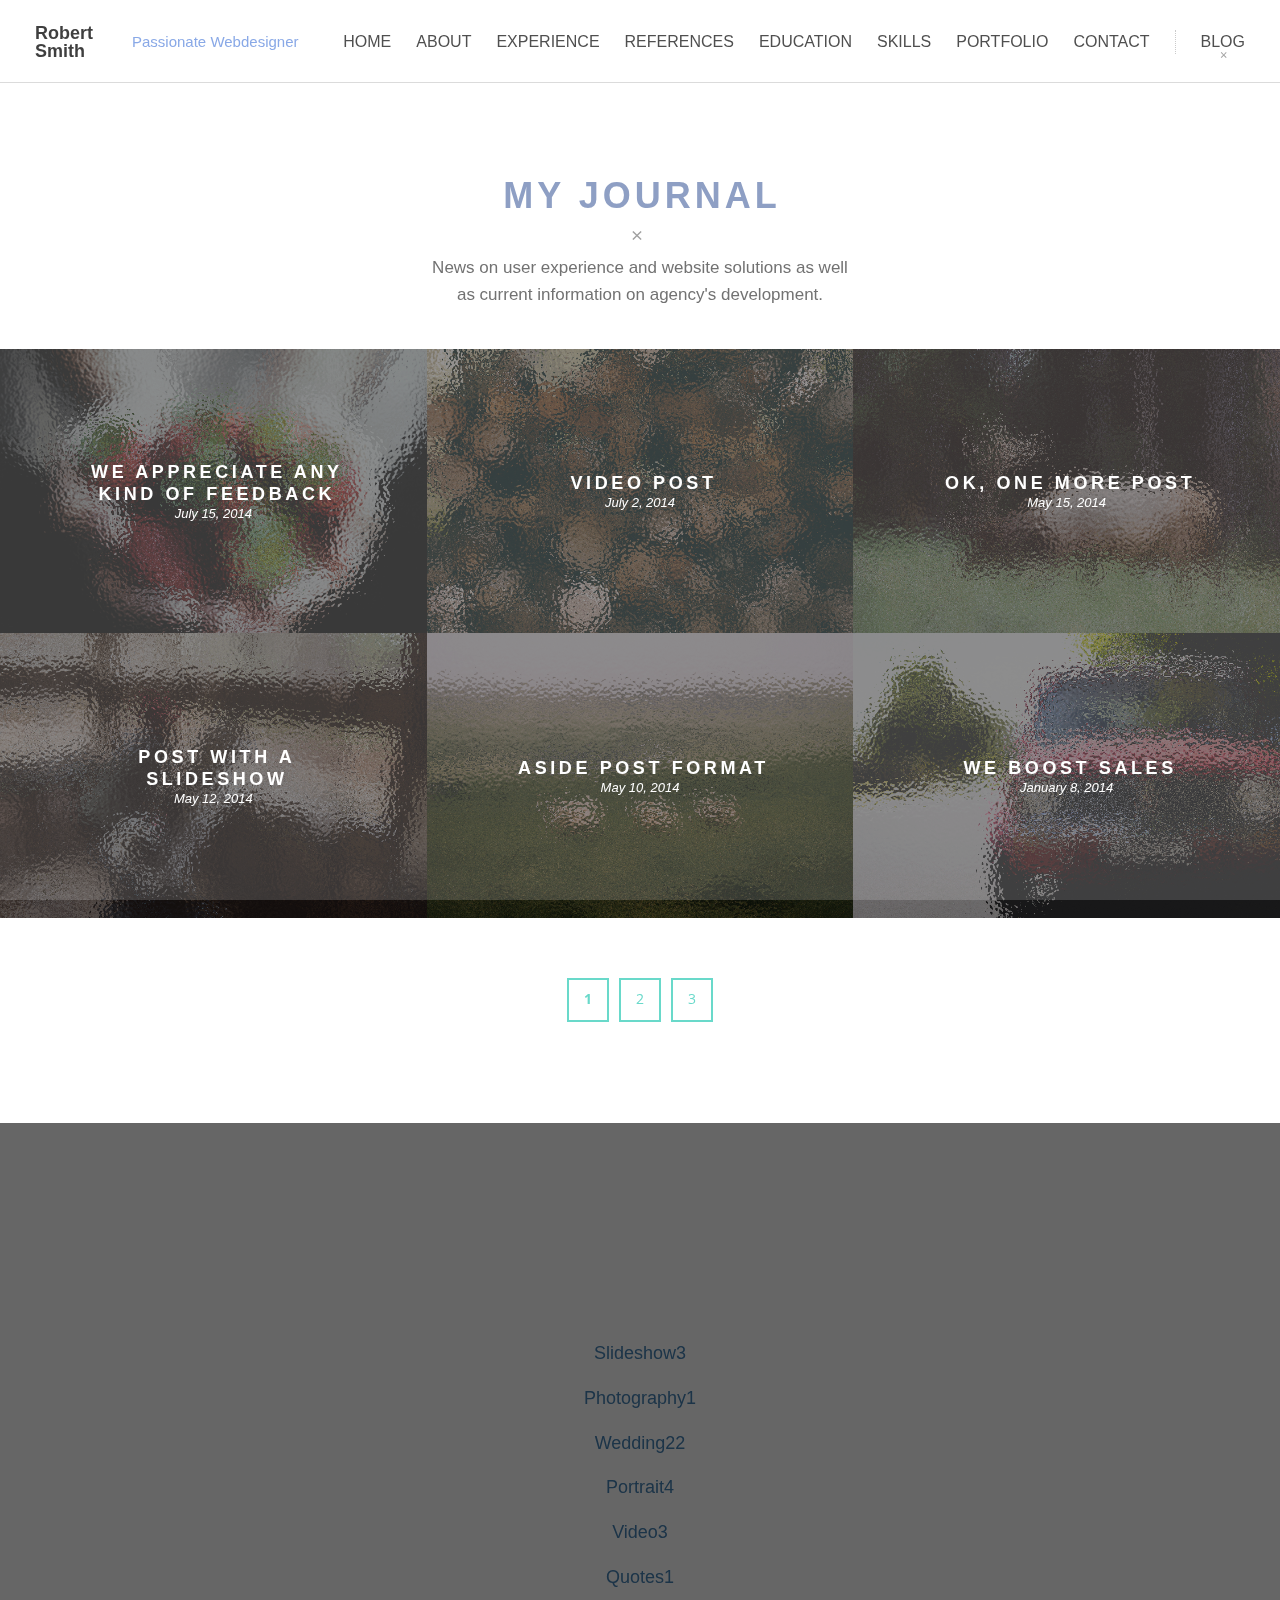
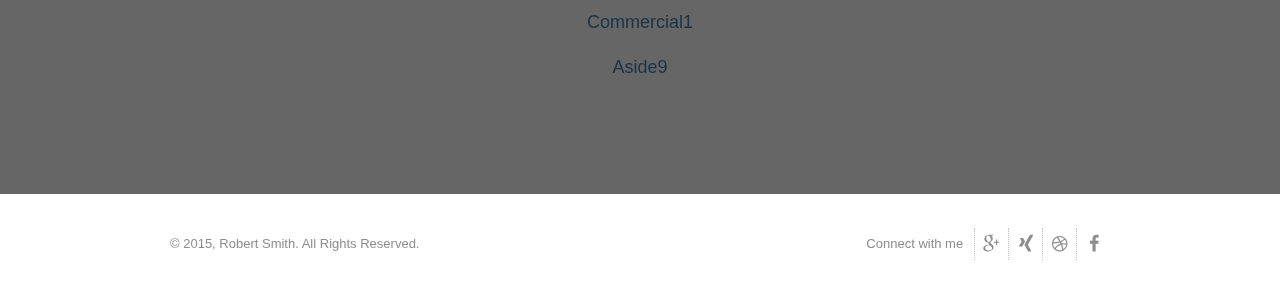
<file: template/www/blog.html>
<!DOCTYPE html>
<html class="no-js" lang="en">
<head>
<meta charset="utf-8">
<title>Robert Smith - My Resume - Responsive Retina Parallax HTML5 CV</title>
<meta name="viewport" content="width=device-width, initial-scale=1, maximum-scale=1">
<meta name="author" content="ppandp">
<meta name="Description" content="My Resume - Responsive Retina Parallax HTML5 CV" />
<link href="css/reset.css" rel="stylesheet" type="text/css" media="screen" />
<link href="css/contact.css" rel="stylesheet" type="text/css" media="screen" />
<link href="css/progress.css" rel="stylesheet" type="text/css" media="screen">
<link href="css/styles.css" rel="stylesheet" type="text/css" media="screen" />
<link href="css/print.css" rel="stylesheet" type="text/css" media="print" />
<link href="css/flexslider.css" rel="stylesheet" type="text/css" media="screen">
<link href="css/animate.css" rel="stylesheet" type="text/css" media="screen">
<!--[if gt IE 8]><!--><link href="css/retina-responsive.css" rel="stylesheet" type="text/css" media="screen" /><!--<![endif]-->
<!--[if !IE]> <link href="css/retina-responsive.css" rel="stylesheet" type="text/css" media="screen" /> <![endif]-->
<link href="http://fonts.googleapis.com/css?family=Open+Sans:400,300,400italic,700,600" rel="stylesheet" type="text/css" />
<link href="http://fonts.googleapis.com/css?family=Dosis:300,400,500,600,700,800" rel="stylesheet" type="text/css" />
<link href="http://fonts.googleapis.com/css?family=Lora:400,400italic" rel="stylesheet" type="text/css" />
<script src="js/modernizr.custom.js" type="text/javascript"></script>
</head>
<body class="blog">
<!-- Preloader -->
<div id="preloader">
  <div id="status">
    <div class="parent">
      <div class="child">
        <p class="small">loading</p>
      </div>
    </div>
  </div>
</div>
<!-- end preloader -->
<!-- start header -->
<header class="clearfix">
  <h1 id="logo"> <a href="index.html">Robert<br />
    Smith</a> </h1>
  <div class="tagline"><span>Passionate Webdesigner</span></div>
  <div id="nav-button"> <span class="nav-bar"></span> <span class="nav-bar"></span> <span class="nav-bar"></span> </div>
  <nav>
    <ul id="nav">
      <li><a href="index.html">Home</a>
        <div class="menu-line">&times;</div>
      </li>
      <li><a href="index.html#ancor2">About</a>
        <div class="menu-line">&times;</div>
      </li>
      <li><a href="index.html#ancor3">Experience</a>
        <div class="menu-line">&times;</div>
      </li>
      <li><a href="index.html#ancor4">References</a>
        <div class="menu-line">&times;</div>
      </li>
      <li><a href="index.html#ancor5">Education</a>
        <div class="menu-line">&times;</div>
      </li>
      <li><a href="index.html#ancor6">Skills</a>
        <div class="menu-line">&times;</div>
      </li>
      <li><a href="index.html#ancor7">Portfolio</a>
        <div class="menu-line">&times;</div>
      </li>
      <li><a href="index.html#ancor8">Contact</a>
        <div class="menu-line">&times;</div>
      </li>
      <li class="active external"><a href="blog.html">Blog</a>
        <div class="menu-line">&times;</div>
      </li>
    </ul>
  </nav>
</header>
<!-- end header -->
<section class="section no-border" id="section2">
  <div class="container clearfix">
    <div class="col1-1 centered">
      <h3>My Journal</h3>
      <div class="divider">&times;</div>
    </div>
    <div class="col1-1">
      <p class="sub-heading">News on user experience and website solutions as well as current information on agency's development.</p>
    </div>
  </div>
  <div class="full_width_gallery desktop_items_3 tablet_items_2 mobile_items_1 clearfix">
    <figure class="gallery_item"><a href="post.html" title="" class="whole-tile"></a> <img alt="" src="images/blog/image40.jpg" />
      <figcaption class="gallery_item_text show no-hover">
        <div class="v_centralizer"> <strong>We Appreciate Any Kind of Feedback</strong> <i>July 15, 2014</i> </span> </div>
        <div class="read-more"><span>Read Article</span></div>
      </figcaption>
    </figure>
    <figure class="gallery_item"><a href="post.html" title="" class="whole-tile"></a> <img alt="" src="images/blog/image03.jpg" />
      <figcaption class="gallery_item_text show no-hover">
        <div class="v_centralizer"> <strong>Video Post</strong> <i>July 2, 2014</i> </span> </div>
        <div class="read-more"><span>Read Article</span></div>
      </figcaption>
    </figure>
    <figure class="gallery_item"><a href="post.html" title="" class="whole-tile"></a> <img alt="" src="images/blog/image35.jpg" />
      <figcaption class="gallery_item_text show no-hover">
        <div class="v_centralizer"> <strong>ok, one more post</strong> <i>May 15, 2014</i> </span> </div>
        <div class="read-more"><span>Read Article</span></div>
      </figcaption>
    </figure>
    <figure class="gallery_item"><a href="post.html" title="" class="whole-tile"></a> <img alt="" src="images/blog/image41.jpg" />
      <figcaption class="gallery_item_text show no-hover">
        <div class="v_centralizer"> <strong>Post with a Slideshow</strong> <i>May 12, 2014</i> </span> </div>
        <div class="read-more"><span>Read Article</span></div>
      </figcaption>
    </figure>
    <figure class="gallery_item"><a href="post.html" title="" class="whole-tile"></a> <img alt="" src="images/blog/image42.jpg" />
      <figcaption class="gallery_item_text show no-hover">
        <div class="v_centralizer"> <strong>Aside Post Format</strong> <i>May 10, 2014</i> </span> </div>
        <div class="read-more"><span>Read Article</span></div>
      </figcaption>
    </figure>
    <figure class="gallery_item"><a href="post.html" title="" class="whole-tile"></a> <img alt="" src="images/blog/image44.jpg" />
      <figcaption class="gallery_item_text show no-hover">
        <div class="v_centralizer"> <strong>We Boost Sales</strong> <i>January 8, 2014</i> </span> </div>
        <div class="read-more"><span>Read Article</span></div>
      </figcaption>
    </figure>
  </div>
  <div class="container clearfix">
    <div class="centralizer"> <a href="#" class="button active">1</a> <a href="#" class="button">2</a> <a href="#" class="button">3</a> </div>
  </div>
</section>
<section class="section no-border" id="section3">
  <div class="container clearfix z-index">
    <div class="col1-1 centered">
      <div class="icons tags"></div>
      <h4 class="white">All Tags</h4>
    </div>
    <div class="col1-1 centered white-space">
      <div class="tiny-break"></div>
      <a href="#">
      <p class="tag">Slideshow<span>3</span></p>
      </a> <a href="#">
      <p class="tag">Photography<span>1</span></p>
      </a> <a href="#">
      <p class="tag">Wedding<span>22</span></p>
      </a> <a href="#">
      <p class="tag">Portrait<span>4</span></p>
      </a> <a href="#">
      <p class="tag">Video<span>3</span></p>
      </a> <a href="#">
      <p class="tag">Quotes<span>1</span></p>
      </a> <a href="#">
      <p class="tag">Commercial<span>1</span></p>
      </a> <a href="#">
      <p class="tag">Aside<span>9</span></p>
      </a>
      <div class="break"></div>
    </div>
  </div>
  <div class="overlay2"></div>
</section>
<footer>
  <div class="container clearfix">
    <p><span class="alignleft small">© 2015, Robert Smith. All Rights Reserved.</span> <span class="alignright small">Connect with me&nbsp;&nbsp;&nbsp; <a href="#" target="_blank" class="social_icon facebook"></a> <a href="#" target="_blank" class="social_icon dribbble"></a> <a href="#" target="_blank" class="social_icon xing"></a> <a href="#" target="_blank" class="social_icon googleplus"></a> </span> </p>
  </div>
</footer>
<script src="js/jquery-1.11.2.min.js" type="text/javascript"></script>
<script src="js/jquery-easing-1.3.js" type="text/javascript"></script>
<script src="js/retina.min.js" type="text/javascript"></script>
<script src="js/jquery.touchSwipe.min.js" type="text/javascript"></script>
<!--<script src="js/jquery.nav.js" type="text/javascript"></script>-->
<script src="js/input.fields.js" type="text/javascript"></script>
<script src="js/jquery.form.js" type="text/javascript"></script>
<script src="js/preloader.js" type="text/javascript"></script>
<script src="js/responsive-nav.js" type="text/javascript"></script>
<script src="js/SmoothScroll.js" type="text/javascript"></script>
<script src="js/jquery.flexslider-min.js" type="text/javascript"></script>
<script src="js/jquery.sticky.js" type="text/javascript"></script>
<script src="js/jquery-asPieProgress.min.js" type="text/javascript"></script>
<script src="js/jquery.lettering.js" type="text/javascript"></script>
<script src="js/jquery.textillate.js" type="text/javascript"></script>
<script src="js/general-lettering.js" type="text/javascript"></script>
<script src="js/jquery.sliphover.min.js"></script>
<script src="js/custom.js"></script>
<!--[if lt IE 9]><script src="http://html5shim.googlecode.com/svn/trunk/html5.js"></script><![endif]-->
</body>
</html>
</file>
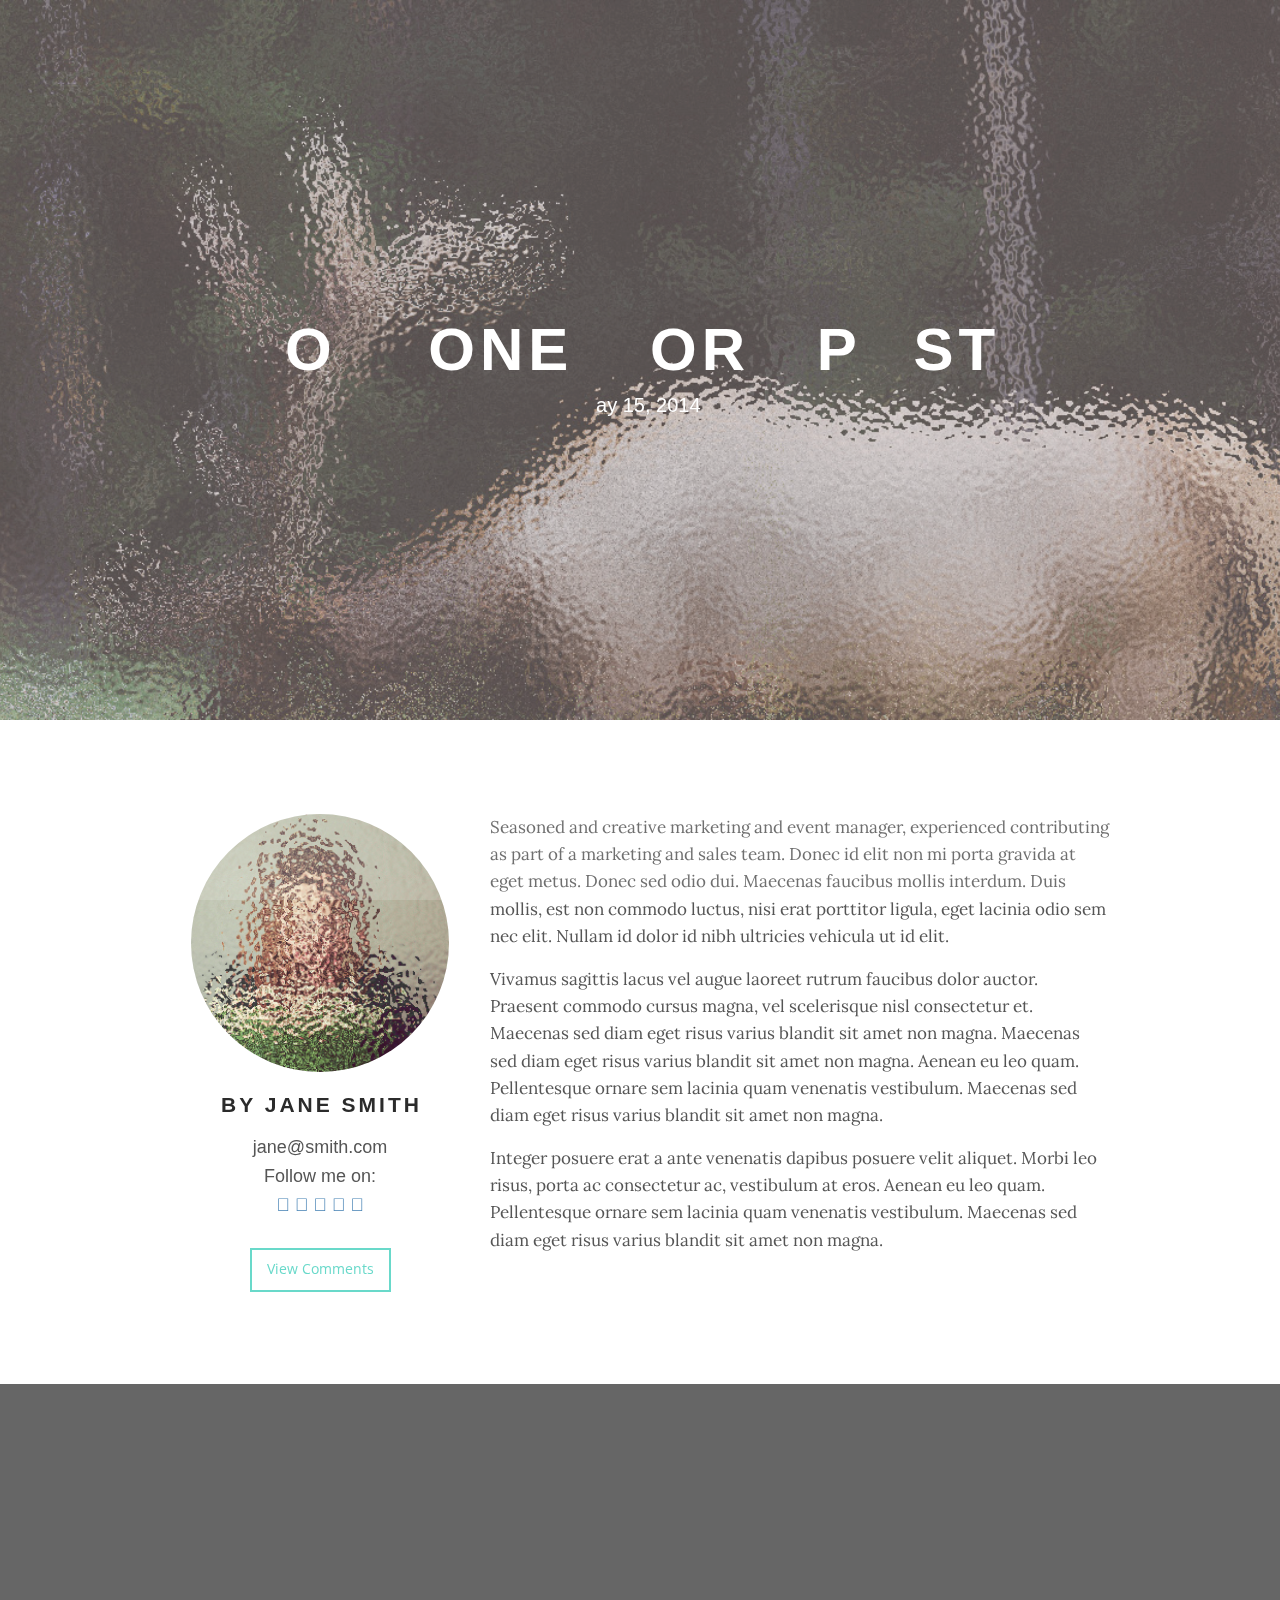
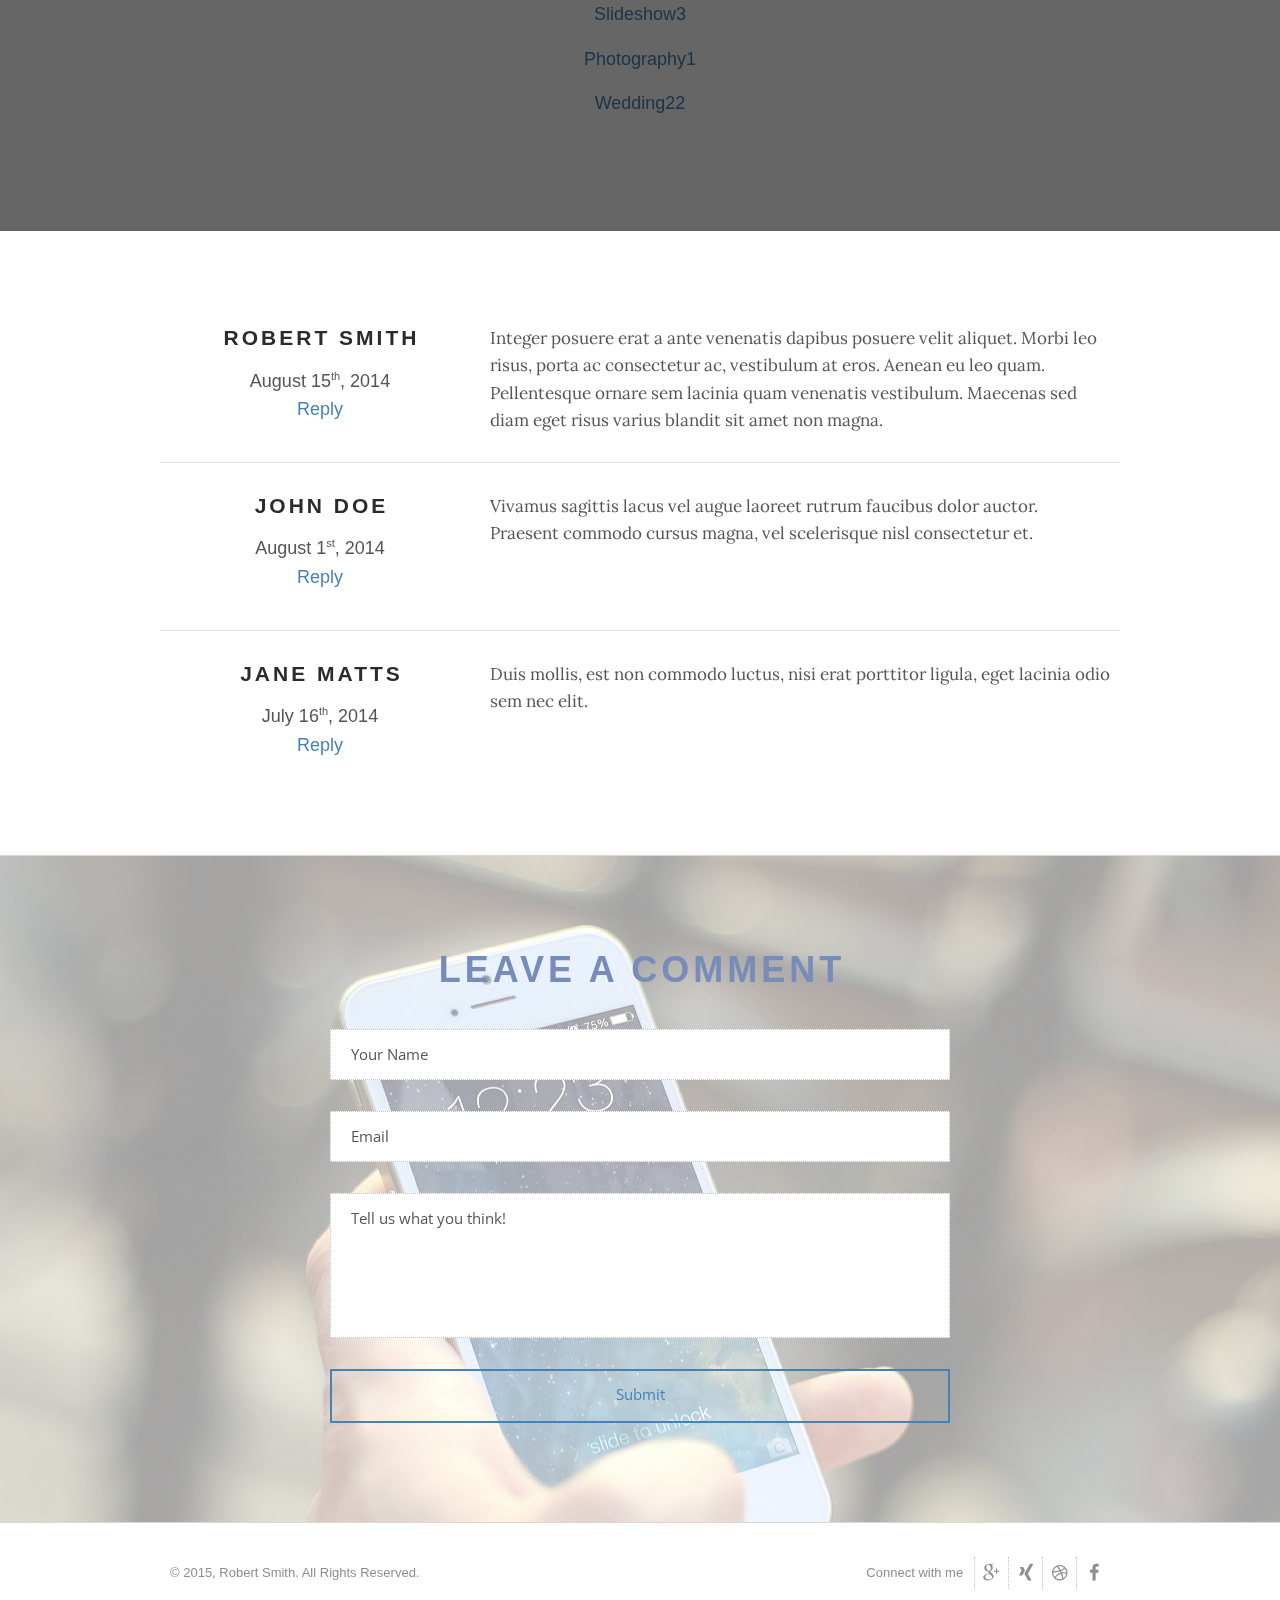
<file: template/www/post.html>
<!DOCTYPE html>
<html class="no-js" lang="en">
<head>
<meta charset="utf-8">
<title>Robert Smith - My Resume - Responsive Retina Parallax HTML5 CV</title>
<meta name="viewport" content="width=device-width, initial-scale=1, maximum-scale=1">
<meta name="author" content="ppandp">
<meta name="Description" content="My Resume - Responsive Retina Parallax HTML5 CV" />
<link href="css/reset.css" rel="stylesheet" type="text/css" media="screen" />
<link href="css/contact.css" rel="stylesheet" type="text/css" media="screen" />
<link href="css/progress.css" rel="stylesheet" type="text/css" media="screen">
<link href="css/styles.css" rel="stylesheet" type="text/css" media="screen" />
<link href="css/print.css" rel="stylesheet" type="text/css" media="print" />
<link href="css/flexslider.css" rel="stylesheet" type="text/css" media="screen">
<link href="css/animate.css" rel="stylesheet" type="text/css" media="screen">
<!--[if gt IE 8]><!--><link href="css/retina-responsive.css" rel="stylesheet" type="text/css" media="screen" /><!--<![endif]-->
<!--[if !IE]> <link href="css/retina-responsive.css" rel="stylesheet" type="text/css" media="screen" /> <![endif]-->
<link href="http://fonts.googleapis.com/css?family=Open+Sans:400,300,400italic,700,600" rel="stylesheet" type="text/css" />
<link href="http://fonts.googleapis.com/css?family=Dosis:300,400,500,600,700,800" rel="stylesheet" type="text/css" />
<link href="http://fonts.googleapis.com/css?family=Lora:400,400italic" rel="stylesheet" type="text/css" />
<script src="js/modernizr.custom.js" type="text/javascript"></script>
</head>
<body class="post post1">
<!-- Preloader -->
<div id="preloader">
  <div id="status">
    <div class="parent">
      <div class="child">
        <p class="small">loading</p>
      </div>
    </div>
  </div>
</div>
<!-- end preloader -->
<section class="intro section" id="section1"><a class="close-post" href="blog.html"></a>
  <div class="overlay">
    <div id="headline_cycler">
      <div class="headline_cycler_centralizer">
        <ul class="flexslider">
          <li class="slide first">
            <h2 class="atxt_hl">ok, one more post</h2>
            <p class="atxt_sl">May 15, 2014</p>
          </li>
          <li class="slide"> </li>
        </ul>
      </div>
    </div>
  </div>
</section>
<section class="section no-border" id="section2">
  <div class="container clearfix">
    <div class="col1-3 col2-3m">
      <div class="info_panel centered">
        <div class="blog-author-picture">
          <div class="images round"><img alt="" src="images/blog/about01.jpg" /></div>
        </div>
        <h4>by Jane Smith</h4>
        <p>jane@smith.com<br />
          Follow me on:<br>
          <a href="#" target="_blank" class="social_icon facebook"></a> <a href="#" target="_blank" class="social_icon dribbble"></a> <a href="#" target="_blank" class="social_icon xing"></a> <a href="#" target="_blank" class="social_icon googleplus"></a> <a href="#" target="_blank" class="social_icon twitter"></a></p>
        <div class="centralizer"> <a href="#section4" class="button">View Comments</a> </div>
      </div>
    </div>
    <div class="col2-3 content hentry">
      <p>Seasoned and creative marketing and event manager, experienced contributing as part of a marketing and sales team. Donec id elit non mi porta gravida at eget metus. Donec sed odio dui. Maecenas faucibus mollis interdum. Duis mollis, est non commodo luctus, nisi erat porttitor ligula, eget lacinia odio sem nec elit. Nullam id dolor id nibh ultricies vehicula ut id elit. </p>
      <p> Vivamus sagittis lacus vel augue laoreet rutrum faucibus dolor auctor. Praesent commodo cursus magna, vel scelerisque nisl consectetur et. Maecenas sed diam eget risus varius blandit sit amet non magna. Maecenas sed diam eget risus varius blandit sit amet non magna. Aenean eu leo quam. Pellentesque ornare sem lacinia quam venenatis vestibulum. Maecenas sed diam eget risus varius blandit sit amet non magna.</p>
      <p>Integer posuere erat a ante venenatis dapibus posuere velit aliquet. Morbi leo risus, porta ac consectetur ac, vestibulum at eros. Aenean eu leo quam. Pellentesque ornare sem lacinia quam venenatis vestibulum. Maecenas sed diam eget risus varius blandit sit amet non magna.</p>
    </div>
  </div>
</section>
<section class="section no-border" id="section3">
  <div class="container clearfix z-index">
    <div class="col1-1 centered">
      <div class="icons tags"></div>
      <h4 class="white">Tags</h4>
    </div>
    <div class="col1-1 centered white-space">
      <div class="tiny-break"></div>
      <a href="#">
      <p class="tag">Slideshow<span>3</span></p>
      </a> <a href="#">
      <p class="tag">Photography<span>1</span></p>
      </a> <a href="#">
      <p class="tag">Wedding<span>22</span></p>
      </a>
      <div class="break"></div>
    </div>
  </div>
  <div class="overlay2"></div>
</section>
<section class="section" id="section4">
  <div class="container clearfix">
    <div class="col1-3 col2-3m">
      <div class="info_panel centered">
        <h4>Robert Smith</h4>
        <p>August 15<span class="superscript">th</span>, 2014<br />
          <a href="#">Reply</a></p>
      </div>
    </div>
    <div class="col2-3 content">
      <p>Integer posuere erat a ante venenatis dapibus posuere velit aliquet. Morbi leo risus, porta ac consectetur ac, vestibulum at eros. Aenean eu leo quam. Pellentesque ornare sem lacinia quam venenatis vestibulum. Maecenas sed diam eget risus varius blandit sit amet non magna.</p>
    </div>
    <div class="clear"></div>
    <div class="thin-borderline"></div>
    <div class="col1-3 col2-3m">
      <div class="info_panel centered">
        <h4>John Doe</h4>
        <p>August 1<span class="superscript">st</span>, 2014<br />
          <a href="#">Reply</a></p>
      </div>
    </div>
    <div class="col2-3 content">
      <p> Vivamus sagittis lacus vel augue laoreet rutrum faucibus dolor auctor. Praesent commodo cursus magna, vel scelerisque nisl consectetur et.</p>
    </div>
    <div class="clear"></div>
    <div class="thin-borderline"></div>
    <div class="col1-3 col2-3m">
      <div class="info_panel centered">
        <h4>Jane Matts</h4>
        <p>July 16<span class="superscript">th</span>, 2014<br />
          <a href="#">Reply</a></p>
      </div>
    </div>
    <div class="col2-3 content">
      <p>Duis mollis, est non commodo luctus, nisi erat porttitor ligula, eget lacinia odio sem nec elit.</p>
    </div>
  </div>
</section>
<section class="section" id="section8">
  <div id="ancor8"></div>
  <div class="container clearfix">
    <div class="col1-1 centered">
      <h3>Leave a Comment</h3>
      <div class="break"></div>
    </div>
    <div class="col2-3 col1-3m">
      <div id="contact">
        <form method="post" action="contact.php" name="contactform" id="contactform" autocomplete="off">
          <fieldset>
          <label for="name" accesskey="U"><span class="required">Your Name</span></label>
          <input name="name" type="text" id="name" size="30" title="Your Name" />
          <label for="email" accesskey="E"><span class="required">Email</span></label>
          <input name="email" type="text" id="email" size="30" title="Email" />
          <label for="comments" accesskey="C"><span class="required">Tell us what you think!</span></label>
          <textarea name="comments" cols="40" rows="3" id="comments" title="Tell us what you think!"></textarea>
          <input type="submit" class="submit" id="submit" value="Submit" />
          <span id="message"></span>
          </fieldset>
        </form>
      </div>
    </div>
  </div>
</section>
<footer>
  <div class="container clearfix">
    <p><span class="alignleft small">© 2015, Robert Smith. All Rights Reserved.</span> <span class="alignright small">Connect with me&nbsp;&nbsp;&nbsp; <a href="#" target="_blank" class="social_icon facebook"></a> <a href="#" target="_blank" class="social_icon dribbble"></a> <a href="#" target="_blank" class="social_icon xing"></a> <a href="#" target="_blank" class="social_icon googleplus"></a> </span> </p>
  </div>
</footer>
<script src="js/jquery-1.11.2.min.js" type="text/javascript"></script>
<script src="js/jquery-easing-1.3.js" type="text/javascript"></script>
<script src="js/retina.min.js" type="text/javascript"></script>
<script src="js/jquery.touchSwipe.min.js" type="text/javascript"></script>
<script src="js/jquery.nav.js" type="text/javascript"></script>
<script src="js/input.fields.js" type="text/javascript"></script>
<script src="js/jquery.form.js" type="text/javascript"></script>
<script src="js/preloader.js" type="text/javascript"></script>
<script src="js/responsive-nav.js" type="text/javascript"></script>
<script src="js/SmoothScroll.js" type="text/javascript"></script>
<script src="js/jquery.flexslider-min.js" type="text/javascript"></script>
<script src="js/jquery.sticky.js" type="text/javascript"></script>
<script src="js/jquery-asPieProgress.min.js" type="text/javascript"></script>
<script src="js/jquery.lettering.js" type="text/javascript"></script>
<script src="js/jquery.textillate.js" type="text/javascript"></script>
<script src="js/general-lettering.js" type="text/javascript"></script>
<script src="js/jquery.sliphover.min.js"></script>
<script src="js/custom.js"></script>
<!--[if lt IE 9]><script src="http://html5shim.googlecode.com/svn/trunk/html5.js"></script><![endif]-->
</body>
</html>
</file>
<file: template/www/css/contact.css>
#contact { display: block; width: auto; margin: 0; padding: 0px; border: none;  overflow:visible }

/* Form style */

#contact label { display: none; float: none; height:0px; }

button::-moz-focus-inner,
input[type="reset"]::-moz-focus-inner,
input[type="button"]::-moz-focus-inner,
input[type="submit"]::-moz-focus-inner,
input[type="file"] > input[type="button"]::-moz-focus-inner {border:0;padding:0;margin:0;}

input, textarea, select {  border:0; float:none; display:block; -webkit-appearance: none; margin-bottom:31px; color:#555;}
article input, article textarea, article select { width:620px; }
#contact textarea { resize: none;}
input:focus, textarea:focus, select:focus {  }
input.submit { border:2px solid #4682B4; color:#4682B4; font-size:15px; font-weight:normal; padding:13px 25px 16px 25px; line-height:1.4; letter-spacing:0px; background:transparent; display:inline-block; width:100%; font-family:'Open Sans', Arial, Helvetica, sans-serif; cursor:pointer; margin-bottom:13px; vertical-align:middle; float:left}

.hide {float:right; }

#contact fieldset { padding-left:0px;}

#contact span.required { padding-left:28px; background:url(../images/bg-bullet.png) no-repeat 12px 5px; margin-left:-28px; }

#message { margin: 0; padding: 0px; z-index:200; height:auto; width:230px; margin:15px 0 0 0; display:inline-block !important; font-size:14px; font-family:"Open Sans", Arial, Helvetica, sans-serif; font-style:italic }
#success_page { /*width:230px; margin-left:70px;*/  }
#success_page h4 {font-family: 'Open Sans', Arial, Helvetica, sans-serif; margin-top:-4px; font-style:normal; letter-spacing:3px; font-size:16px; }

.error_message { display: block; height:auto; width:auto; color:#8a1f11; }

.loader { display:none; }

#comments {height: 145px; }

input, textarea {
    -webkit-appearance: none;
    border-radius: 0;
}
textarea, select, input:not([type="radio"]):not([type="checkbox"]):not([type="hidden"]):not([type="button"]):not([type="submit"]):not([type="image"]){
  background-color: #fff;
  border: 1px dotted #c0c0c0;  
  margin-right: 0;
  width: 100%;
  font: 15px "Open Sans",Arial,Helvetica,sans-serif;
  padding: 14px 20px 15px 20px;
}
</file>
<file: template/www/css/progress.css>
.pie_progress {
  text-align: center;
  position: relative;
  -webkit-transform-style: preserve-3d;
          transform-style: preserve-3d;
}
.pie_progress svg {
  margin: 0 auto;
}
.pie_progress__content,
.pie_progress__number,
.pie_progress__label,
.pie_progress__icon {
  width: 100%;
  position: absolute;
  top: 50%;
  left: 0;
  -webkit-transform: translateY(-50%);
      -ms-transform: translateY(-50%);
       -o-transform: translateY(-50%);
          transform: translateY(-50%);
}
.pie_progress__number {
  font-size: 42px;
}
.pie_progress__label {
  margin-top: 32px;
  font-size: 12px;
}
</file>
<file: template/www/css/styles.css>
@charset "utf-8";
/* CSS Document */


/*------------------------------------------------------------------
[Table of contents]
 0. Fonts
 1. Clearfix
 2. Preloader
 3. Typography
 4. Headings
 5. Buttons
 6. Main Nav
 7. Main Content
 8. Column Grid
 9. Images
10. Icons
11. Galleries
12. Services
13. Quote Slider
14. Info Panel
15. Footer
16. Lists
17. Ajax
-------------------------------------------------------------------*/

/* =0. Fonts
--------------------------------------------------------------------------------------------------------*/
@font-face {
 font-family: 'fontello';
 src: url('../fonts/fontello.eot?3837060');
 src: url('../fonts/fontello.eot?3837060#iefix') format('embedded-opentype'), url('../fonts/fontello.woff?3837060') format('woff'), url('../fonts/fontello.ttf?3837060') format('truetype'), url('../fonts/fontello.svg?3837060#fontello') format('svg');
 font-weight: normal;
 font-style: normal;
}

@import url(https://fonts.googleapis.com/css?family=Open+Sans+Condensed:300);

@font-face {
 font-family: 'Aubrey';
 src: url('../fonts/AUBREY1__.TTF') format('truetype');
 font-weight: normal;
 font-style: normal;
}
/* Chrome hack: SVG is rendered more smooth in Windows. 100% magic, uncomment if you need it. */
/* Note, that will break hinting! In other OS-es font will be not as sharp as it could be */
/*
@media screen and (-webkit-min-device-pixel-ratio:0) {
  @font-face {
    font-family: 'fontello';
    src: url('../font/fontello.svg?43886684#fontello') format('svg');
  }
}
*/
/* End Fonts
--------------------------------------------------------------------------------------------------------*/

/* =1. Clearfix
--------------------------------------------------------------------------------------------------------*/
.clear { clear: both; }
.clearfix:after { content: "."; display:block; height:0; clear:both; visibility:hidden; }/* ----- clear fix for floats ----- */
.clearfix { display:inline-block; }
* html .clearfix { height:1%; }/* hides clearfix from IE-mac */
.clearfix { display:block; }/* end hide from IE-mac */
.alignleft { float:left; }
.alignright { float:right; }
.aligncenter { float:none; display:inline-block }
.alignnone { clear:both; font-size:0; line-height:0; margin:0; padding:0; border:0; height:0; width:0; }
.centered { text-align:center; }
.hidden { display: none !important; visibility: hidden; }
.visuallyhidden { border: 0; clip: rect(0 0 0 0); height: 1px; margin: -1px; overflow: hidden; padding: 0; position: absolute; width: 1px; }
.visuallyhidden.focusable:active, .visuallyhidden.focusable:focus { clip: auto; height: auto; margin: 0; overflow: visible; position: static; width: auto; }
.invisible { visibility: hidden; }
/* End Clearfix
--------------------------------------------------------------------------------------------------------*/


/* =2. Preloader
--------------------------------------------------------------------------------------------------------*/
#preloader { position:fixed; top:0; left:0; right:0; bottom:0; background:#fff; z-index:99999; }
#status { z-index:28; position:absolute; color:#2b2b2b; top:50%; height:220px; width:100%; margin-top:-110px; }
#preloader p.small { font-size:11px; display:block; text-transform:uppercase; font-style:normal; font-weight:700; letter-spacing:1px; /*margin-top:-3px;*/ font-family: "Open Sans", Arial, Helvetica, sans-serif; padding:0 !important }
/* horizontal centering */
.parent { width:300px; margin:0px auto; position:relative; height:220px; z-index:11 }
.child { text-align:center; }
/* vertical centering */
.parent { display: table }
.child { display: table-cell; vertical-align: middle; padding:0 50px; }
.child span { text-transform:uppercase; }
.no-js #preloader { display: none; }
/* End Preloader
--------------------------------------------------------------------------------------------------------*/


/* =3. Typography
--------------------------------------------------------------------------------------------------------*/
html { overflow: -moz-scrollbars-vertical; overflow-y: scroll; height:100%; width:100%; -webkit-box-sizing: border-box; -moz-box-sizing: border-box; box-sizing: border-box; }
body { font: 14px 'Open Sans', Arial, Helvetica, sans-serif; color:#555; position:absolute; height:100%; width:100%; /*background:#fcfcfc*/ }
*, *:after, *:before { -webkit-box-sizing: inherit; -moz-box-sizing: inherit; box-sizing: inherit; padding: 0; margin: 0; }
strong { font-weight:700; }
a { color:#4682B4; text-decoration:none; }
p a { 
    -webkit-transition: all 0.2s ease 0s;
    -moz-transition: all 0.2s ease 0s; 
    -o-transition: all 0.2s ease 0s; 
    transition: all 0.2s ease 0s;
}
p a:hover { border-bottom:1px solid #4682B4; -webkit-transition: all 0.2s ease 0s; -moz-transition: all 0.2s ease 0s; -o-transition: all 0.2s ease 0s; transition: all 0.2s ease 0s; }
p { 
    padding:0px 0px 16px 0; 
    line-height:1.6; 
    font-weight:400; 
    font-family: 'Philosopher', sans-serif;
    font-size: 18px;
}
.col2-3 p { text-align:left !important }
p.sub-heading { 
    display: block; 
    max-width: 424px; 
    margin: 0 auto; 
    font-size:17px; 
    text-align:center; 
    font-family: 'Philosopher', sans-serif;
    padding-bottom:36px; 
}
.small { font-size:13px; }
p.no-border a { border:0 }
.stand-alone { margin-top:13px; padding-bottom:20px; font-size:19px; font-family:'Lora', Georgia, "Times New Roman", Times, serif; font-style:italic }
#section1 p { color:#fff; }
.content p, p.content, .hentry p { font-size:17px; font-family:'Lora', Georgia, "Times New Roman", Times, serif; }
span.arrow { font:13px 'Open Sans', 'Helvetica Neue', Arial, Helvetica, sans-serif; border:0 !important }
em { font-style:italic; }
code { font:13px "Courier New", Courier, monospace; font-style:normal; line-height:1.5; display:block; padding-top:4px; }
pre { padding:0 30px 25px 30px; border:1px dotted #c0c0c0; margin-top:10px; margin-bottom:30px; display:inline-block }
blockquote { padding:116px 0 0 0; margin:10px 0 25px 0; background:url(../images/curriculum.png) center 50px no-repeat; background-size:48px 48px; }
.hentry blockquote { padding:0 0 0 30px; margin:0px 0 28px 0; background:none; border-left:2px solid #e0e0e0 }
blockquote p { 
    display: block; 
    margin: 0 auto;
    padding: 0 12px 0 12px; 
    max-width: 742px; 
    font-size:19px; 
    text-align:center; 
    font-family:'Philosopher', sans-serif;
    color:#fff 
}



.hentry blockquote p { max-width:none; padding:0; font-style:italic; color:#333; }
blockquote p a { 
    text-transform: uppercase; 
    font-style: normal; 
    font-size: 16px; 
    line-height: 14px; 
    font-family:'Open Sans', 'Helvetica Neue', Arial, Helvetica, sans-serif; 
    color:#69d9ca; 
}
blockquote p a:hover { 
    border-bottom:1px solid #69d9ca; 
    font-size: 18px;
}

.cv{
    margin-top: 15px;
    color: #3f8da9;
}

.superscript { vertical-align: super; font-size:9px }
p .superscript { font-size:11px; }
.divider { padding:0 6px 5px 0; text-align: center; position: relative; font-size: 21px; color: #8E8E8E; margin-top:-5px; }
/* End Typography
--------------------------------------------------------------------------------------------------------*/


/* =4. Headings
--------------------------------------------------------------------------------------------------------*/
h1#logo { display:block; display:table; height:52px; position:relative; float:left; text-transform:none }

h1#logo a 
{ 
    font-size:18px; 
    display: table-cell; 
    vertical-align: middle; 
    font-family: 'Abel', sans-serif;
    color:#181818;
}

.tagline { float:left; font-family:'Lora', Georgia, "Times New Roman", Times, serif; font-size:13px; font-weight:400; padding:0 0 0 20px; margin:0px auto; position:relative; display:table; height:52px; margin-top:-1px;}
.tagline span { 
    display: table-cell; 
    vertical-align: middle; 
    padding:0 0 0 19px; b
    order-left:1px dotted #c0c0c0;
    font-family: 'Cuprum', sans-serif;
    color: #7197e2;
    font-size: 15px;
}
h2, h3, h4, h5 { 
    font-family: 'Abel', sans-serif;
    line-height:1.25 
}
.hentry h1, .hentry h2, .hentry h3, .hentry h4, .hentry h5 { padding-bottom:25px; }
h1 { font-size: 50px; line-height: 1; text-transform: uppercase; color: #2b2b2b; font-weight: 700; }
h2 { font-size: 40px; line-height: 48px; text-transform: uppercase; color: #2b2b2b; font-weight: 700; letter-spacing:5px; }
#section1 h2 { color:#fff; margin-bottom:4px; }
h3 { 
    font-size:36px; 
    font-weight:700; 
    color:#778cb8; 
    text-transform:uppercase; 
    line-height:1.1;
    padding:0 0px 10px 0; 
    text-align:center; 
    letter-spacing:4px; 
    font-family: 'abel', sans-serif;
}

.contact{
    color: black;}

.centered h3 { margin-left:4px; }
.hentry h3 { text-align:left }
h4 { font-weight:700; color:#2b2b2b; text-transform: uppercase; font-size: 21px; margin-bottom:15px; letter-spacing:3px; }
.centered h4 { 
    margin-left:3px;
    font-family: 'Abel', sans-serif;
}
h4.white {color:#fff; }
h4.with-p-below { margin-bottom:5px; }
h5 { font-weight:500; color:#2b2b2b; text-transform: none; font-size: 18px; line-height: 21px; /*letter-spacing: 3px;*/ margin-bottom:17px;  }
/* End Headings
--------------------------------------------------------------------------------------------------------*/


/* =5. Buttons
--------------------------------------------------------------------------------------------------------*/
#arrow-down {
                position:absolute;
                bottom:0; 
                left:50%; 
                z-index:11; 
                height:100px;
                width:70px; 
                margin-left:-35px; 
                background:url(../images/bg-arrow-down.png) no-repeat 21px 26px rgba(140, 210, 212, .7); 
                background-size:28px 16px;
                text-indent:-9999px; display:block; 
            }

.read-more { position:absolute; z-index:54; bottom:0; left:0; text-align:center; width:100%; margin-bottom:-40px; opacity:0; -webkit-transition: opacity 0.42s ease-in-out 0s, margin 0.42s ease-in-out 0s; -moz-transition: opacity 0.42s ease-in-out 0s, margin 0.42s ease-in-out 0s; transition: opacity 0.42s ease-in-out 0s, margin 0.42s ease-in-out 0s; }
.gallery_item:hover .read-more { margin-bottom:0; opacity:1 }
.read-more span { background:rgba(255, 103, 95, .8); color:#fff; font-size:12px; text-transform:uppercase; font-style:normal; padding:10px 14px 11px 14px; display:inline-block; margin:0 auto; height:38px; }
/* End Text and Buttons
--------------------------------------------------------------------------------------------------------*/


/* =6. Main Nav
--------------------------------------------------------------------------------------------------------*/
nav { margin:0px auto; position:relative; display:table; height:52px; float:right; z-index:1000 }
#nav { display: table-cell; vertical-align: middle; }
#nav li { float:left; margin:0px 0px 0px 25px; cursor:pointer; position:relative }
#nav li.external {border-left:1px dotted #c0c0c0; padding-left:25px; }
#nav li a { 
    color:#2b2b2b; 
    font-family: 'Cuprum', sans-serif;
    font-size:16px; 
    font-weight:400; 
    text-decoration:none; 
    text-transform:uppercase; 
    display:block; 
    padding:3px 0;
    z-index:100 }
#nav li:hover a { color:#7088ae; }
#nav li .menu-line { text-align: center; position: absolute; left:50%; width:30px; margin-left:-15px; font-size: 13px; color: #fff; margin-top:-8px; -webkit-transition: all 0.2s ease 0s; transition: all 0.2s ease 0s; z-index:1; pointer-events:none }
#nav li.active .menu-line { color: #8E8E8E; -webkit-transition: all 0.2s ease 0s; transition: all 0.2s ease 0s; }
#nav li.external .menu-line {padding-left:25px; }
/* End Main Nav
--------------------------------------------------------------------------------------------------------*/


/* =7. Main Content
--------------------------------------------------------------------------------------------------------*/
header { position:relative; z-index: 9999; width:100%; background:#fff; padding:16px 35px 14px; -webkit-box-shadow:0 1px 0 rgba(0, 0, 0, 0.17); box-shadow:0 1px 0 rgba(0, 0, 0, 0.17); }
#undefined-sticky-wrapper { /*position:fixed;*/ z-index:200; width:100% }
.container { width:960px; position:relative; margin:0 auto; }
.section { 
    position:relative; 
    padding:94px 0 67px 0; 
    display:block;
    border-bottom:1px solid #d8d8d8; 
}

#section8 {
    background-image:url(../images/iPhone.png);
    
}


    
.section.no-padding { padding:0; border:0; }
.section.no-border, #section1 { border:0 }
.section.grey { background:#ececec; }
#ancor2, #ancor3, #ancor4, #ancor5, #ancor6, #ancor7, #ancor8 { position:absolute;/* top:-159px;*/ }
#section1 { display:block; height:100%; width:100%; }
.post #section1 { height:80%; }
/* fullscreen intro */
.intro { height:100%; width:100%; background:url(../images/banniere.png) no-repeat center top; -webkit-background-size: 100% auto; -moz-background-size: 100% auto; -o-background-size: 100% auto; background-size: 100% auto; -webkit-background-size: cover; -moz-background-size: cover; -o-background-size: cover; background-size: cover; display:block; background-attachment:fixed; }
.touch .intro { background:url(../images/fullscreen-me.jpg) center center no-repeat; background-attachment: scroll; }

.blog #section3 { height:auto; width:100%; background:url(../images/references.jpg) no-repeat center center fixed; -webkit-background-size: 100% auto; -moz-background-size: 100% auto; -o-background-size: 100% auto; background-size: 100% auto; -webkit-background-size: cover; -moz-background-size: cover; -o-background-size: cover; background-size: cover; display:block; background-attachment:fixed; position:relative }
.blog.touch #section3 { background:url(../images/references.jpg) center center no-repeat; background-attachment: scroll; }

.post1 .intro, .post1 #section3 { height:70%; width:100%; background:url(../images/blog/fullscreen-blog.jpg) no-repeat center top; -webkit-background-size: 100% auto; -moz-background-size: 100% auto; -o-background-size: 100% auto; background-size: 100% auto; -webkit-background-size: cover; -moz-background-size: cover; -o-background-size: cover; background-size: cover; display:block; background-attachment:fixed; }
.post1.touch .intro, .post1.touch #section3 { background:url(../images/fullscreen-blog.jpg) center center no-repeat; background-attachment: scroll; }
.post1 #section3 {height:auto !important }

.overlay {
            display:block; 
            position:absolute; 
            top:0;
            background-color:rgba(128, 128, 128, .3);
            z-index:10; 
            width:100%; 
            height:100%; 
        }


.overlay2 { display:block; position:absolute; top:0; background-color:rgba(0, 0, 0, .6); z-index:10; width:100%; height:100%; }
#headline_cycler { display: table; position: absolute; text-align: center; top: 50%; height:140px; margin-top:-70px; width: 100%; z-index:111; }
.headline_cycler_centralizer { display: table-cell; vertical-align: middle; }
#headline_cycler ul.flexslider { display: block; text-align: center; width: 100%; }
#headline_cycler ul.flexslider > li > h2 {
    font-size: 60px; 
    line-height: 62px;  
    color: #fff; 
    text-transform: uppercase;
    font-weight: 700; 
    letter-spacing: 5px; 
    margin-bottom: 8px;
    margin-left:5px; 
    margin-top: 10px;
    font-family: 'Abel', sans-serif;
    
}
#headline_cycler ul.flexslider > li > p { 
    color: #fff; 
    font-size: 20px; 
    margin: 0; 
    padding: 0 0 0px 0; 
    font-family: 'Cuprum', sans-serif;
}
#headline_cycler .slide { padding: 0 12px; }
.no-js #headline_cycler .slide { display: none; }
.no-js #headline_cycler .slide:first-child { display: block; }
.thin-borderline { background:#e0e0e0; width:100%; display:block; height:1px; position:relative; margin:10px 0 30px 0; }
.borderline { width:100%; display:block; height:1px; position:relative; background-color:rgba(222, 222, 222, 1); margin:15px 0 15px 0 }
.borderline:before { background:none repeat scroll 0 0 rgba(222, 222, 222, 1); bottom:-7px; content:""; height:14px; left:50%; position:absolute; -webkit-transform:rotate(45deg); -moz-transform:rotate(45deg); -ms-transform:rotate(45deg); -o-transform:rotate(45deg); width:14px; margin-left:-7px; }
.borderline:after { background:#fff; bottom:-5px; content:""; height:16px; left:50%; margin-left:-8px; position:absolute; -webkit-transform:rotate(45deg); -moz-transform:rotate(45deg); -ms-transform:rotate(45deg); -o-transform:rotate(45deg); width:16px; }
.margin { margin:0 20px; }
.break { display:block; height:30px; width:100%; position:relative }
.tiny-break { display:block; height:10px; width:100%; position:relative }
.big-break { display:block; height:50px; width:100%; position:relative }
.videos { height:350px; width:620px }
.videoWrapper { position:relative; padding-bottom:56.25%; /* 16:9 */ height:0; }
.videoWrapper iframe { position:absolute; top:0; left:0; width:100%; height:100%; }
#quotes-wrapper { height:auto; width:100%; background:url(../images/motivation.jpg) no-repeat center center fixed; -webkit-background-size: 100% auto; -moz-background-size: 100% auto; -o-background-size: 100% auto; background-size: 100% auto; -webkit-background-size: cover; -moz-background-size: cover; -o-background-size: cover; background-size: cover; display:block; background-attachment:fixed; position:relative }
.touch #quotes-wrapper { background:url(../images/motivation.jpg) center center no-repeat; background-attachment: scroll; }
/*only for webkit  browsers*/
@media screen and (-webkit-min-device-pixel-ratio:0) {
    .intro, #quotes-wrapper, #section3{ 
        background-attachment: scroll;
    }
}

li .slide first flex-active-slide{
    margin-top: -150px;
}
/* =End Main Content
--------------------------------------------------------------------------------------------------------*/


/* =8. Column Grid
--------------------------------------------------------------------------------------------------------*/
.col1-1 { width:940px; margin:0px 10px; float:none; position:relative; }
.col1-2 { width:460px; margin:0px 10px; float:left; position:relative; }
.col1-3 { width:300px; margin:0px 10px; float:left; position:relative; }
.col2-3 { width:620px; margin:0px 10px; float:left; position:relative; }
.col2-3.no-margin { margin:0 !important; width:640px; }
.column-count2 { -webkit-column-count:2; -moz-column-count:2; column-count:2; -webkit-column-gap:40px; -moz-column-gap:40px; column-gap:40px; }
.col2-3.column-count2 { padding-right:20px; }
.post .col1-3m { margin:0 auto; float:none }
.col1-1.border-bottom { border-bottom:1px dotted #c0c0c0; padding-bottom:20px; margin-bottom:35px; }
.col1-1.border-top { border-top:1px dotted #c0c0c0; padding-top:20px; margin-top:25px; }
.accordion { margin:5px 0 45px 0; border-top:1px dotted #c0c0c0; }
section.grey .accordion { border-top:0 }
.tab { background:#fff; background-size:28px 16px; border-bottom:1px dotted #c0c0c0; margin-bottom:0px; position:relative }
.tab-arrow { background:url(../images/icons/bg-arrow-down.png) no-repeat; background-size:28px 16px; width:48px; height:48px; position:absolute; right:30px; top:50px; display:block; opacity:0; -webkit-transition: opacity 0.2s ease 0s; transition: opacity 0.2s ease 0s; }
.tab.closed:hover .tab-arrow, .tab.open .tab-arrow { opacity:1; -webkit-transition: opacity 0.2s ease 0s; transition: opacity 0.2s ease 0s; }
.tab.closed { cursor:pointer }
section.grey .tab { margin-bottom:20px; }
.time-range {
    width:260px; 
    float:left; 
    margin-right:20px; 
    font-size:21px; 
    font-weight:600; 
    padding:40px; 
    padding-right:0px; 
    padding-top:45px; 
    letter-spacing:-1px; 
    text-transform:uppercase; 
    height:100%; 
    font-family: 'Abel', sans-serif;
    }
.time-range span { font-size:13px; font-weight:400; padding-right:6px; letter-spacing:0; }
.employer { width:660px; padding:14px 60px 7px 40px; border-left:1px dotted #c0c0c0; margin:25px 0; float:left }
.employer h4 { margin-bottom:8px; margin-top:0px; font-size:28px; text-transform:none; letter-spacing:0; font-weight:600 }
.employer h5 small { font-size:13px; font-weight:400; font-family: "Open Sans", Arial, Helvetica, sans-serif; }
/* =End Column Grid
--------------------------------------------------------------------------------------------------------*/


/* =9. Images
--------------------------------------------------------------------------------------------------------*/
.images img { 
    width:100%;
    display: block; 
    max-width: 100% !important; 
    z-index:9;
}

.images { 
    overflow:hidden; 
    position:relative;
    margin:0 0 20px 0 !important; 
}

img { 
    box-shadow: #fff 0 0 0; 
}

.images.round img {
    border:0 none;
    border-radius:50%; 
}

.sliphoveritemTitle { 
    font-size:16px; 
    font-weight:600; 
    line-height:22px; 
    font-family: "Dosis", "Open Sans", Arial, Helvetica, sans-serif; 
    text-transform:uppercase; 
    letter-spacing:3.6px; 
    padding-left:3.6px; 
}

.sliphoveritemTitle span { 
    font-size:13px; 
    text-transform:none; 
    font-weight:400; 
    letter-spacing:0; 
    font-family: 'cuprum' sans-serif; 
    display:block; 
    margin-top:-1px 
}

.sliphoveritemTitle div { 
    position:relative; 
    padding-left:5px; 
}




/* End Images
--------------------------------------------------------------------------------------------------------*/


/* =10. Icons
--------------------------------------------------------------------------------------------------------*/
.icons { position:relative; height:48px; width:48px; float:left; margin-top:4px; margin-bottom:20px; }
.centered .icons { float:none; display:inline-block; height:48px; width:48px; margin-top:5px; margin-bottom:14px; z-index:2; }
.map { background:url(../images/icons/bg-map.png) no-repeat center left; background-size:48px 48px; height:48px; width:48px; white-space:nowrap; padding-left:72px; padding-top:5px; margin-top:5px; }
.winner { background:url(../images/icons/bg-winner.png) no-repeat center; background-size:48px 48px; }
.time { background:url(../images/icons/bg-time.png) no-repeat center; background-size:48px 48px; }
.pig { background:url(../images/icons/bg-pig.png) no-repeat center; background-size:48px 48px; }
.adjust { background:url(../images/icons/bg-adjust.png) no-repeat center; background-size:48px 48px; }
.team { background:url(../images/icons/bg-team.png) no-repeat center; background-size:48px 48px; }
.works { background:url(../images/icons/bg-works.png) no-repeat center; background-size:48px 48px; }
.chat { background:url(../images/icons/bg-chat.png) no-repeat center; background-size:48px 48px; }
.notes { background:url(../images/icons/bg-notes.png) no-repeat center; background-size:48px 48px; }
.camera { background:url(../images/icons/bg-camera.png) no-repeat center; background-size:48px 48px; }
.illustration { background:url(../images/icons/bg-illustration.png) no-repeat center; background-size:48px 48px; }
.social { background:url(../images/icons/bg-social.png) no-repeat center; background-size:48px 48px; }
.vector { background:url(../images/icons/bg-vector.png) no-repeat center; background-size:48px 48px; }
.commerce { background:url(../images/icons/bg-commerce.png) no-repeat center; background-size:48px 48px; }
.search { background:url(../images/icons/bg-search.png) no-repeat center; background-size:48px 48px; }
.like { background:url(../images/icons/bg-like.png) center no-repeat; background-size:48px 48px; }
.share { background:url(../images/icons/bg-share.png) center no-repeat; background-size:48px 48px; }
.document { background:url(../images/icons/bg-document.png) center no-repeat; background-size:48px 48px; }
.apple { background:url(../images/icons/bg-apple.png) center no-repeat; background-size:48px 48px; }
.balance { background:url(../images/icons/bg-balance.png) center no-repeat; background-size:48px 48px; }
.beaker { background:url(../images/icons/bg-beaker.png) center no-repeat; background-size:48px 48px; }
.beer { background:url(../images/icons/bg-beer.png) center no-repeat; background-size:48px 48px; }
.books { background:url(../images/icons/bg-books.png) center no-repeat; background-size:48px 48px; }
.box { background:url(../images/icons/bg-box.png) center no-repeat; background-size:48px 48px; }
.cake { background:url(../images/icons/bg-cake.png) center no-repeat; background-size:48px 48px; }
.calculator { background:url(../images/icons/bg-calculator.png) center no-repeat; background-size:48px 48px; }
.cd { background:url(../images/icons/bg-cd.png) center no-repeat; background-size:48px 48px; }
.champagne { background:url(../images/icons/bg-champagne.png) center no-repeat; background-size:48px 48px; }
.chart { background:url(../images/icons/bg-chart.png) center no-repeat; background-size:48px 48px; }
.cheese { background:url(../images/icons/bg-cheese.png) center no-repeat; background-size:48px 48px; }
.court { background:url(../images/icons/bg-court.png) center no-repeat; background-size:48px 48px; }
.delivery { background:url(../images/icons/bg-delivery.png) center no-repeat; background-size:48px 48px; }
.dvd { background:url(../images/icons/bg-dvd.png) center no-repeat; background-size:48px 48px; }
.eco { background:url(../images/icons/bg-eco.png) center no-repeat; background-size:48px 48px; }
.film { background:url(../images/icons/bg-film.png) center no-repeat; background-size:48px 48px; }
.grape { background:url(../images/icons/bg-grape.png) center no-repeat; background-size:48px 48px; }
.hot { background:url(../images/icons/bg-hot.png) center no-repeat; background-size:48px 48px; }
.house { background:url(../images/icons/bg-house.png) center no-repeat; background-size:48px 48px; }
.icecream { background:url(../images/icons/bg-icecream.png) center no-repeat; background-size:48px 48px; }
.joystick { background:url(../images/icons/bg-joystick.png) center no-repeat; background-size:48px 48px; }
.keynote { background:url(../images/icons/bg-keynote.png) center no-repeat; background-size:48px 48px; }
.link { background:url(../images/icons/bg-link.png) center no-repeat; background-size:48px 48px; }
.magic { background:url(../images/icons/bg-magic.png) center no-repeat; background-size:48px 48px; }
.mail { background:url(../images/icons/bg-mail.png) center no-repeat; background-size:48px 48px; }
.microphone { background:url(../images/icons/bg-microphone.png) center no-repeat; background-size:48px 48px; }
.network { background:url(../images/icons/bg-network.png) center no-repeat; background-size:48px 48px; }
.palette { background:url(../images/icons/bg-palette.png) center no-repeat; background-size:48px 48px; }
.plaster { background:url(../images/icons/bg-plaster.png) center no-repeat; background-size:48px 48px; }
.player { background:url(../images/icons/bg-player.png) center no-repeat; background-size:48px 48px; }
.polaroid { background:url(../images/icons/bg-polaroid.png) center no-repeat; background-size:48px 48px; }
.printer { background:url(../images/icons/bg-printer.png) center no-repeat; background-size:48px 48px; }
.pulse { background:url(../images/icons/bg-pulse.png) center no-repeat; background-size:48px 48px; }
.radio { background:url(../images/icons/bg-radio.png) center no-repeat; background-size:48px 48px; }
.recorder { background:url(../images/icons/bg-recorder.png) center no-repeat; background-size:48px 48px; }
.scissors { background:url(../images/icons/bg-scissors.png) center no-repeat; background-size:48px 48px; }
.select { background:url(../images/icons/bg-select.png) center no-repeat; background-size:48px 48px; }
.serving { background:url(../images/icons/bg-serving.png) center no-repeat; background-size:48px 48px; }
.share { background:url(../images/icons/bg-share.png) center no-repeat; background-size:48px 48px; }
.shop { background:url(../images/icons/bg-shop.png) center no-repeat; background-size:48px 48px; }
.shopping { background:url(../images/icons/bg-shopping.png) center no-repeat; background-size:48px 48px; }
.smartphone { background:url(../images/icons/bg-smartphone.png) center no-repeat; background-size:48px 48px; }
.sofa { background:url(../images/icons/bg-sofa.png) center no-repeat; background-size:48px 48px; }
.syringe { background:url(../images/icons/bg-syringe.png) center no-repeat; background-size:48px 48px; }
.tape { background:url(../images/icons/bg-tape.png) center no-repeat; background-size:48px 48px; }
.target { background:url(../images/icons/bg-target.png) center no-repeat; background-size:48px 48px; }
.television { background:url(../images/icons/bg-television.png) center no-repeat; background-size:48px 48px; }
.video { background:url(../images/icons/bg-video.png) center no-repeat; background-size:48px 48px; }
.walkman { background:url(../images/icons/bg-walkman.png) center no-repeat; background-size:48px 48px; }
.zoom { background:url(../images/icons/bg-zoom.png) center no-repeat; background-size:48px 48px; }
.tags { background:url(../images/icons/bg-tags.png) center no-repeat; background-size:48px 48px; }
.quote { background:url(../images/icons/bg-quote.png) center no-repeat; background-size:48px 48px; }
/* End Icons
--------------------------------------------------------------------------------------------------------*/


/* =11. Galleries
--------------------------------------------------------------------------------------------------------*/
.full_width_gallery { width: 100%; margin-top: 5px; }
.centralizer, .col1-3 .centralizer { margin: 0 auto; text-align: center; font-size: 0;}
.col1-3 .price-table .centralizer { text-align:center }
.load_more_btn, .button { 
    display: block; 
    color: #69d9ca; 
    border: solid 2px #69d9ca; 
    padding: 9px 15px 10px 15px; 
    margin: 60px auto 34px auto; 
    width: 128px; 
    height: 44px; 
    font-size:14px; 
}
.button.active { font-weight:700; }
.col1-3 .button { margin:0; margin-bottom:25px; }
.centralizer > .load_more_btn, .centralizer > .button { width: auto; display: inline-block; margin-left:5px; margin-right:5px; white-space:nowrap }
.full_width_gallery > .gallery_item { display: block; float: left; margin: 0; width: 100%; height: auto; position: relative; overflow: hidden; }
.gallery_item.centered_item { float:none; margin:0 auto; }
.full_width_gallery > .gallery_item > img { display: block; margin: 0; line-height: 0; width: 100%; height: auto; }
.full_width_gallery > .gallery_item > .gallery_item_text { display: block; position: absolute; width: 100%; height: 100%; left: 0; top: 0; text-align: center; padding: 36% 20px 10px 20px; background-color: rgba(0, 0, 0, 0.5); color: #fff; opacity: 0.0; -webkit-transition: opacity 0.42s ease-in-out 0s, padding 0.42s ease-in-out 0s; -moz-transition: opacity 0.42s ease-in-out 0s, padding 0.42s ease-in-out 0s; transition: opacity 0.42s ease-in-out 0s, padding 0.42s ease-in-out 0s; }
.full_width_gallery > .gallery_item:hover > .gallery_item_text, .full_width_gallery > .gallery_item:active > .gallery_item_text, .full_width_gallery > .gallery_item.active > .gallery_item_text { top: 0; padding-top: 29.4%; opacity: 1.0; -webkit-transition: opacity 0.42s ease-in-out 0s, padding 0.42s ease-in-out 0s; -moz-transition: opacity 0.42s ease-in-out 0s, padding 0.42s ease-in-out 0s; transition: opacity 0.42s ease-in-out 0s, padding 0.42s ease-in-out 0s; }
.blog .full_width_gallery > .gallery_item > .gallery_item_text, .full_width_gallery > .gallery_item > .gallery_item_text.show { top: 0; opacity: 1.0; padding:0; }
.ie9 .blog .full_width_gallery > .gallery_item > .gallery_item_text { padding-top: 29.4%; }
.flexbox .full_width_gallery > .gallery_item > .gallery_item_text, .flexboxlegacy .full_width_gallery > .gallery_item > .gallery_item_text { display: -webkit-flex; display: -ms-flexbox; display: flex; -webkit-align-content: center; -ms-flex-line-pack: center; align-content: center; -webkit-align-items: center; -ms-flex-align: center; align-items: center; -webkit-flex-direction: row; -ms-flex-direction: row; flex-direction: row; padding: 40px 20px 10px 20px; }
.gallery_item_text.no-hover { padding: 10px 20px 10px 20px !important; }
.whole-tile { 
    position:absolute; 
    left:0; top:0; 
    width:100%; 
    height:100%; 
    display:block; 
    z-index:55;
}
.flexbox .blog .full_width_gallery > .gallery_item > .gallery_item_text, .flexboxlegacy .blog .full_width_gallery > .gallery_item > .gallery_item_text { padding: 10px 20px 10px 20px !important; }
.flexbox .full_width_gallery > .gallery_item > .gallery_item_text > .v_centralizer, .flexboxlegacy .full_width_gallery > .gallery_item > .gallery_item_text > .v_centralizer { display: -webkit-flex; display: -ms-flexbox; display: flex; -webkit-flex-direction: column; -ms-flex-direction: column; flex-direction: column; -webkit-flex-grow: 3; -ms-flex-positive: 3; flex-grow: 3; -webkit-align-content: center; -ms-flex-line-pack: center; align-content: center; -webkit-align-self: center; -ms-flex-item-align: center; align-self: center; }
.v_centralizer.up { margin-top:-30px; }
.flexbox .full_width_gallery > .gallery_item:hover > .gallery_item_text, .flexbox .full_width_gallery > .gallery_item:active > .gallery_item_text, .flexbox .full_width_gallery > .gallery_item.active > .gallery_item_text, .flexboxlegacy .full_width_gallery > .gallery_item:hover > .gallery_item_text, .flexboxlegacy .full_width_gallery > .gallery_item:active > .gallery_item_text, .flexboxlegacy .full_width_gallery > .gallery_item.active > .gallery_item_text { padding-top: 10px; }
.v_centralizer strong { 
    text-transform: uppercase; 
    font-size: 17px; 
    line-height: 22px; 
    letter-spacing: 3.6px; /*margin-left:3.6px;*/ 
    padding-bottom:1px; 
    padding-right:50px; 
    padding-left:57px; 
    font-family: 'Abel', sans-serif; 
    display:block 
}
#section4 .v_centralizer strong { font-size: 18px; padding-bottom:3px; }
.blog .v_centralizer strong { font-size: 18px; }
.v_centralizer i { 
    font-size: 13px;
    font-family: 'Cuprum', sans-serif;
}
#section4 .full_width_gallery { cursor:help }
.gallery_item > .gallery_item_text > .social_links { display: block; position: relative; text-align: center; position: absolute; left: 0; bottom: 35%; width: 100%; }
.gallery_item > .gallery_item_text > .social_links > .social_icon { display: inline-block; position: relative; padding: 4px 2px; font-size: 16px; line-height: 26px; height: 32px; width: 24px; top: 150px; color: #fff; -webkit-transition: top ease-out 0.5s, opacity 0.42s ease-in-out 0s; -moz-transition: top ease-out 0.5s, opacity 0.42s ease-in-out 0s; transition: top ease-out 0.5s, opacity 0.42s ease-in-out 0s; font-family: "fontello"; font-style: normal; font-weight: normal; speak: none; text-decoration: inherit; text-align: center; opacity: 1; font-variant: normal; text-transform: none; }
.gallery_item > .gallery_item_text > .social_links > .social_icon:hover { opacity:1; -webkit-transition: top ease-out 0.5s, opacity 0.42s ease-in-out 0s; -moz-transition: top ease-out 0.5s, opacity 0.42s ease-in-out 0s; transition: top ease-out 0.5s, opacity 0.42s ease-in-out 0s; }
.gallery_item > .gallery_item_text > .social_links > .social_icon.pinterest, .gallery_item > .gallery_item_text > .social_links > .social_icon.vimeo, .gallery_item > .gallery_item_text > .social_links > .social_icon.email, .gallery_item > .gallery_item_text > .social_links > .social_icon.googleplus { -webkit-transition: top ease-out 0.6s; -moz-transition: top ease-out 0.6s; transition: top ease-out 0.6s; }
.gallery_item > .gallery_item_text > .social_links > .social_icon.twitter, .gallery_item > .gallery_item_text > .social_links > .social_icon.slack { -webkit-transition: top ease-out 0.7s; -moz-transition: top ease-out 0.7s; transition: top ease-out 0.7s; }
.gallery_item > .gallery_item_text > .social_links > .social_icon.soundcloud, .gallery_item > .gallery_item_text > .social_links > .social_icon.git, .gallery_item > .gallery_item_text > .social_links > .social_icon.xing { -webkit-transition: top ease-out 0.8s; -moz-transition: top ease-out 0.8s; transition: top ease-out 0.8s; }
.gallery_item > .gallery_item_text > .social_links > .social_icon.facebook, .gallery_item > .gallery_item_text > .social_links > .social_icon.instagram, .gallery_item > .gallery_item_text > .social_links > .social_icon.behance { -webkit-transition: top ease-out 0.9s; -moz-transition: top ease-out 0.9s; transition: top ease-out 0.9s; }
.full_width_gallery > .gallery_item:hover > .gallery_item_text > .social_links > .social_icon, .full_width_gallery > .gallery_item:focus > .gallery_item_text > .social_links > .social_icon, .full_width_gallery > .gallery_item:active > .gallery_item_text > .social_links > .social_icon, .full_width_gallery > .gallery_item.active > .gallery_item_text > .social_links > .social_icon { top: 0; }
.social_icon:before { content: ""; }
.social_icon.facebook:before { content: '\e800'; }
.social_icon.dribbble:before { content: '\e801'; }
.social_icon.behance:before { content: '\e802'; }
.social_icon.git:before { content: '\e803'; }
.social_icon.googleplus:before { content: '\e804'; }
.social_icon.xing:before { content: '\e805'; }
.social_icon.instagram:before { content: '\e806'; }
.social_icon.twitter:before { content: '\e807'; }
.social_icon.youtube:before { content: '\e808'; }
.social_icon.slack:before { content: '\e809'; }
.social_icon.pinterest:before { content: '\e80a'; }
.social_icon.tumblr:before { content: '\e80b'; }
.social_icon.soundcloud:before { content: '\e80c'; }
.social_icon.skype:before { content: '\e80d'; }
.social_icon.linkedin:before { content: '\e80e'; }
.social_icon.vimeo:before { content: '\e80f'; }
.social_icon.flickr:before { content: '\e810'; }
.social_icon.email:before { content: '\e811'; }
/* =End Galleries
--------------------------------------------------------------------------------------------------------*/


/* =12. Services
--------------------------------------------------------------------------------------------------------*/
.service_box { display: block; text-align: center; margin-top: 14px; -webkit-tap-highlight-color: rgba(0, 0, 0, 0); z-index:55; position:relative }
.service_item { display: inline-block; padding: 12px 22px; position: relative; cursor:help; text-align: center; min-width: 152px; margin-bottom: 16px; -webkit-tap-highlight-color: rgba(0, 0, 0, 0); }
.icon_box { display: inline-block; height: 48px; width: 48px; -webkit-tap-highlight-color: rgba(0, 0, 0, 0); }
.service_name { padding: 0; margin: 13px 0 0 0; }
.service_details:before { background:none repeat scroll 0 0 rgba(212, 212, 212, 1); bottom:-8px; content:""; height:14px; left:50%; position:absolute; -webkit-transform:rotate(45deg); -moz-transform:rotate(45deg); -ms-transform:rotate(45deg); -o-transform:rotate(45deg); width:14px; margin-left:-7px; }
.service_details:after { background:#fff; bottom:-6px; content:""; height:16px; left:50%; position:absolute; -webkit-transform:rotate(45deg); -moz-transform:rotate(45deg); -ms-transform:rotate(45deg); -o-transform:rotate(45deg); width:16px; margin-left:-8px; }
.service_item.hover > .service_details, .service_item.open > .service_details { display: block; }
.service_details > li { text-align: left; font-size: 13px; line-height: 16px; margin-bottom: 5px; position: relative; list-style: circle; margin-left:5px; text-align:left !important; }
ol.service_details > li { list-style:decimal; }
.service_details { display: block; opacity: 0; position: absolute; bottom: 120px; left: 50%; width:248px; margin-left: -124px; background-color: #fff; border: 1px dotted #c0c0c0; padding: 21px 28px 17px 31px; -webkit-tap-highlight-color: rgba(0, 0, 0, 0); -webkit-transition: all 0.3s ease-in-out; -moz-transition: all 0.3s ease-in-out; -o-transition: all 0.3s ease-in-out; transition: all 0.3s ease-in-out; }
.service_item:hover .service_details { bottom: 170px; opacity: 1; -webkit-transition: all 0.3s ease-in-out; -moz-transition: all 0.3s ease-in-out; -o-transition: all 0.3s ease-in-out; transition: all 0.3s ease-in-out; }
.service_name { padding: 0; margin: 20px 0 0 0; }
.pie_progress { text-align: center; position: absolute; -webkit-transform-style: preserve-3d; transform-style: preserve-3d; margin: 0 auto; left: 37px; top: -3px; }
.pie_progress__number { font-size: 15px; top: -17px; }
.service_box { display: block; text-align: center; margin-top: 30px; }
.ancor-skills { position: absolute; top: -500px; }
/* =End Services
--------------------------------------------------------------------------------------------------------*/


/* =13. Quote Slider
--------------------------------------------------------------------------------------------------------*/
#quotes_slider_container { margin: 0 auto; position: relative; z-index:100; padding:40px 0 80px 0 }
#quotes_slider_container > .flex-direction-nav a { opacity: 1.0; }
#quotes_slider_container > .flex-direction-nav .flex-prev, #quotes_slider_container > .flex-direction-nav .flex-next { background-color:rgba(140, 210, 212, .7); }
/* =End Quote Slider
--------------------------------------------------------------------------------------------------------*/


/* =14. Info Panel
--------------------------------------------------------------------------------------------------------*/
.info_panel { padding: 0 21px; }
.info_panel h4 { margin-bottom: 15px; }
.info_panel p + h4 { margin-top: 9px; }
.info_panel h5 {  text-transform: uppercase; }
.info_panel .map span { display: inline-block; border-bottom: 1px dotted #7197e2; font-size: 13px; margin-top: 5px; text-transform:uppercase; -webkit-transition: all 0.2s ease 0s; -moz-transition: all 0.2s ease 0s; -o-transition: all 0.2s ease 0s; transition: all 0.2s ease 0s; }
.info_panel .map span:hover { 
    border-bottom:1px solid #4682B4 
    -webkit-transition: all 0.2s ease 0s; 
    -moz-transition: all 0.2s ease 0s; 
    -o-transition: all 0.2s ease 0s; 
    transition: all 0.2s ease 0s; 
}

.info_panel p { padding-bottom: 28px; }
.info_panel .email_link { text-decoration: none; color: #555; border: none; }
/* =End Info Panel
--------------------------------------------------------------------------------------------------------*/


/* =15. Footer
--------------------------------------------------------------------------------------------------------*/
footer { min-height:100px; margin:0px 0px 0 0px; background:#fff; width:100%; }
footer .container { padding:34px 10px 0 10px; }
footer p { color:#8d8d8d; line-height:32px; }
footer p a { color:#8d8d8d; border:0; }
footer p a:hover { color:#555; border:0; }
footer p a.social_icon { display:block; float:right; position: relative; margin:0; border-left:1px dotted #c0c0c0; font-size: 18px; line-height: 32px; height: auto; width: 34px; color: #8d8d8d; -webkit-transition: opacity 0.42s ease-in-out 0s; -moz-transition: opacity 0.42s ease-in-out 0s; transition: opacity 0.42s ease-in-out 0s; font-family: "fontello"; font-style: normal; font-weight: normal; speak: none; text-decoration: inherit; text-align: center; opacity: 1; font-variant: normal; text-transform: none; }
/* End Footer
--------------------------------------------------------------------------------------------------------*/


/* =16. Lists
--------------------------------------------------------------------------------------------------------*/
ul.unordered-list, .hentry ul { 
    list-style: circle; 
    line-height:1.6; 
    padding:0px 15px 16px 15px; 
    margin-left:5px; 
    text-align:left !important; 
    font-size:16px;
    font-family: 'philosipher', sans-serif;
}

ol { list-style:decimal; line-height:1.6; padding:0px 15px 16px 15px; margin-left:5px; font-size:14px; }
.centered ol { padding:0; margin:0; }
ul.unordered-list li a, ol li a { border-bottom:1px dotted #e44b43; -webkit-transition: all 0.2s ease 0s; -moz-transition: all 0.2s ease 0s; -o-transition: all 0.2s ease 0s; transition: all 0.2s ease 0s; }
ul.unordered-list li a:hover, ol li a:hover { border-bottom:1px solid #e44b43; -webkit-transition: all 0.2s ease 0s; -moz-transition: all 0.2s ease 0s; -o-transition: all 0.2s ease 0s; transition: all 0.2s ease 0s; }
/* End Update
--------------------------------------------------------------------------------------------------------*/


/* =17. Ajax
--------------------------------------------------------------------------------------------------------*/
.close-ajax { display: inline-block; cursor: pointer; background:url(../images/icons/bg-close.png) no-repeat; background-size:48px 48px; width:48px; height:48px; text-indent:-9999px; text-decoration:none; border:0; margin-bottom:40px; }
.close-ajax:hover {border:0 !important }
#ajax-content .flex-next, #ajax-content .flex-prev { background-color: rgba(140, 210, 212, .7); }
#loading { min-height: 800px; text-align: center; vertical-align: middle; position: relative; }
#loading img { top: 47%; position: absolute; }
.prev-ajax { background-image: url(../images/icons/bg-prev.png); background-size:48px 48px; background-color: transparent; border: none; height: 48px; width: 48px; box-shadow: none; left: -80px; top: 0; position: absolute; color: transparent; position: absolute; cursor: pointer; }
.next-ajax { background-image: url(../images/icons/bg-next.png); background-size:48px 48px; background-color: transparent; border: none; height: 48px; width: 48px; box-shadow: none; right: -80px; top: 0; position: absolute; color: transparent; position: absolute; cursor: pointer; }
/* =End Ajax
--------------------------------------------------------------------------------------------------------*/
</file>
<file: template/www/css/print.css>
body {
	background-image: none;
}

#slider,
#claim,
nav,
#navi-add,
#navi-lang,
#content-sidebar,
#push,
#footer,
#quote {
	display: none;
}
</file>
<file: template/www/css/retina-responsive.css>
@charset "utf-8";
/* Retina Ready Images */

@media only screen and (-Webkit-min-device-pixel-ratio: 1.5),
only screen and (-moz-min-device-pixel-ratio: 1.5),
only screen and (-o-min-device-pixel-ratio: 3/2),
only screen and (min-device-pixel-ratio: 1.5) {
.map {background:url(../images/icons/bg-map@2x.png) no-repeat center left; background-size:48px 48px;  }
.winner {background:url(../images/icons/bg-winner@2x.png) no-repeat center; background-size:48px 48px; }
.time {background:url(../images/icons/bg-time@2x.png) no-repeat center; background-size:48px 48px; }
.pig {background:url(../images/icons/bg-pig@2x.png) no-repeat center; background-size:48px 48px; }
.adjust {background:url(../images/icons/bg-adjust@2x.png) no-repeat center; background-size:48px 48px; }
.team {background:url(../images/icons/bg-team@2x.png) no-repeat center; background-size:48px 48px; }
.works {background:url(../images/icons/bg-works@2x.png) no-repeat center; background-size:48px 48px; }
.quote {background:url(../images/icons/bg-quote@2x.png) no-repeat center; background-size:48px 48px; }
.notes {background:url(../images/icons/bg-notes@2x.png) no-repeat center; background-size:48px 48px; }
.camera {background:url(../images/icons/bg-camera@2x.png) no-repeat center; background-size:48px 48px; }
.illustration {background:url(../images/icons/bg-illustration@2x.png) no-repeat center; background-size:48px 48px; }
.social {background:url(../images/icons/bg-social@2x.png) no-repeat center; background-size:48px 48px; }
.vector {background:url(../images/icons/bg-vector@2x.png) no-repeat center; background-size:48px 48px; }
.commerce {background:url(../images/icons/bg-commerce@2x.png) no-repeat center; background-size:48px 48px; }
.search {background:url(../images/icons/bg-search@2x.png) no-repeat center; background-size:48px 48px; }
.like { background:url(../images/icons/bg-like@2x.png) center no-repeat; background-size:48px 48px; }
.share { background:url(../images/icons/bg-share@2x.png) center no-repeat; background-size:48px 48px; }
.document { background:url(../images/icons/bg-document@2x.png) center no-repeat; background-size:48px 48px; }
.apple { background:url(../images/icons/bg-apple@2x.png) center no-repeat; background-size:48px 48px; }
.balance { background:url(../images/icons/bg-balance@2x.png) center no-repeat; background-size:48px 48px; }
.beaker { background:url(../images/icons/bg-beaker@2x.png) center no-repeat; background-size:48px 48px; }
.beer { background:url(../images/icons/bg-beer@2x.png) center no-repeat; background-size:48px 48px; }
.books { background:url(../images/icons/bg-books@2x.png) center no-repeat; background-size:48px 48px; }
.box { background:url(../images/icons/bg-box@2x.png) center no-repeat; background-size:48px 48px; }
.cake { background:url(../images/icons/bg-cake@2x.png) center no-repeat; background-size:48px 48px; }
.calculator { background:url(../images/icons/bg-calculator@2x.png) center no-repeat; background-size:48px 48px; }
.cd { background:url(../images/icons/bg-cd@2x.png) center no-repeat; background-size:48px 48px; }
.champagne { background:url(../images/icons/bg-champagne@2x.png) center no-repeat; background-size:48px 48px; }
.chart { background:url(../images/icons/bg-chart@2x.png) center no-repeat; background-size:48px 48px; }
.cheese { background:url(../images/icons/bg-cheese@2x.png) center no-repeat; background-size:48px 48px; }
.court { background:url(../images/icons/bg-court@2x.png) center no-repeat; background-size:48px 48px; }
.delivery { background:url(../images/icons/bg-delivery@2x.png) center no-repeat; background-size:48px 48px; }
.dvd { background:url(../images/icons/bg-dvd@2x.png) center no-repeat; background-size:48px 48px; }
.eco { background:url(../images/icons/bg-eco@2x.png) center no-repeat; background-size:48px 48px; }
.film { background:url(../images/icons/bg-film@2x.png) center no-repeat; background-size:48px 48px; }
.grape { background:url(../images/icons/bg-grape@2x.png) center no-repeat; background-size:48px 48px; }
.hot { background:url(../images/icons/bg-hot@2x.png) center no-repeat; background-size:48px 48px; }
.house { background:url(../images/icons/bg-house@2x.png) center no-repeat; background-size:48px 48px; }
.icecream { background:url(../images/icons/bg-icecream@2x.png) center no-repeat; background-size:48px 48px; }
.joystick { background:url(../images/icons/bg-joystick@2x.png) center no-repeat; background-size:48px 48px; }
.keynote { background:url(../images/icons/bg-keynote@2x.png) center no-repeat; background-size:48px 48px; }
.link { background:url(../images/icons/bg-link@2x.png) center no-repeat; background-size:48px 48px; }
.magic { background:url(../images/icons/bg-magic@2x.png) center no-repeat; background-size:48px 48px; }
.mail { background:url(../images/icons/bg-mail@2x.png) center no-repeat; background-size:48px 48px; }
.microphone { background:url(../images/icons/bg-microphone@2x.png) center no-repeat; background-size:48px 48px; }
.network { background:url(../images/icons/bg-network@2x.png) center no-repeat; background-size:48px 48px; }
.palette { background:url(../images/icons/bg-palette@2x.png) center no-repeat; background-size:48px 48px; }
.plaster { background:url(../images/icons/bg-plaster@2x.png) center no-repeat; background-size:48px 48px; }
.player { background:url(../images/icons/bg-player@2x.png) center no-repeat; background-size:48px 48px; }
.polaroid { background:url(../images/icons/bg-polaroid@2x.png) center no-repeat; background-size:48px 48px; }
.printer { background:url(../images/icons/bg-printer@2x.png) center no-repeat; background-size:48px 48px; }
.pulse { background:url(../images/icons/bg-pulse@2x.png) center no-repeat; background-size:48px 48px; }
.radio { background:url(../images/icons/bg-radio@2x.png) center no-repeat; background-size:48px 48px; }
.recorder { background:url(../images/icons/bg-recorder@2x.png) center no-repeat; background-size:48px 48px; }
.scissors { background:url(../images/icons/bg-scissors@2x.png) center no-repeat; background-size:48px 48px; }
.select { background:url(../images/icons/bg-select@2x.png) center no-repeat; background-size:48px 48px; }
.serving { background:url(../images/icons/bg-serving@2x.png) center no-repeat; background-size:48px 48px; }
.share { background:url(../images/icons/bg-share@2x.png) center no-repeat; background-size:48px 48px; }
.shop { background:url(../images/icons/bg-shop@2x.png) center no-repeat; background-size:48px 48px; }
.shopping { background:url(../images/icons/bg-shopping@2x.png) center no-repeat; background-size:48px 48px; }
.smartphone { background:url(../images/icons/bg-smartphone@2x.png) center no-repeat; background-size:48px 48px; }
.sofa { background:url(../images/icons/bg-sofa@2x.png) center no-repeat; background-size:48px 48px; }
.syringe { background:url(../images/icons/bg-syringe@2x.png) center no-repeat; background-size:48px 48px; }
.tape { background:url(../images/icons/bg-tape@2x.png) center no-repeat; background-size:48px 48px; }
.target { background:url(../images/icons/bg-target@2x.png) center no-repeat; background-size:48px 48px; }
.television { background:url(../images/icons/bg-television@2x.png) center no-repeat; background-size:48px 48px; }
.video { background:url(../images/icons/bg-video@2x.png) center no-repeat; background-size:48px 48px; }
.walkman { background:url(../images/icons/bg-walkman@2x.png) center no-repeat; background-size:48px 48px; }
.zoom { background:url(../images/icons/bg-zoom@2x.png) center no-repeat; background-size:48px 48px; }
.tags { background:url(../images/icons/bg-tags@2x.png) center no-repeat; background-size:48px 48px; }

blockquote { background:url(../images/icons/bg-chat@2x.png) center 50px no-repeat; background-size:48px 48px; }

.flex-direction-nav .flex-next {background:url(../images/bg-next@2x.png) center no-repeat; background-size:48px 48px; }
.flex-direction-nav .flex-prev {background:url(../images/bg-prev@2x.png) center no-repeat; background-size:48px 48px; }

.fancybox-close {background: url(../images/icons/bg-close@2x.png) center no-repeat; background-size:48px 48px;}
.fancybox-prev span {background: url(../images/bg-prev@2x.png) center no-repeat; background-size:48px 48px;}
.fancybox-next span {background: url(../images/bg-next@2x.png) center no-repeat; background-size:48px 48px;}

#arrow-down { background:url(../images/bg-arrow-down@2x.png) no-repeat 21px 26px rgba(255, 103, 95, .8); background-size:28px 16px; }

.close-ajax { background:url(../images/icons/bg-close@2x.png) no-repeat; background-size:48px 48px; }
.prev-ajax { background-image: url(../images/icons/bg-prev@2x.png); background-size:48px 48px; }
.next-ajax { background-image: url(../images/icons/bg-next@2x.png); background-size:48px 48px; }

.tab-arrow { background:url(../images/icons/bg-arrow-down@2x.png) no-repeat; background-size:28px 16px; }
}

@media only screen and (min-width: 1200px) {

}

/* Standard 960 or larger (browsers) */
@media only screen and (min-width: 1000px) {
#nav { display: table-cell !important }
.full_width_gallery.desktop_items_1 > .gallery_item{ width: 100%; }
.full_width_gallery.desktop_items_2 > .gallery_item{ width: 50%; }
.full_width_gallery.desktop_items_3 > .gallery_item{ width: 33.333333%; }
.full_width_gallery.desktop_items_4 > .gallery_item{ width: 25%; }
#nav-button{ display: none; }
}

/* Smaller than standard 960 (devices and browsers) */
@media only screen and (max-width: 1029px) {
/*header { position:absolute }*/
#message {margin:0px 0 50px 0px; width:300px; float:none }
.prev-ajax { left: -10px; }
.next-ajax { right: -10px; }
.gallery_item > .gallery_item_text > .social_links { bottom: 30%; }
.service_details { width:150px; margin-left: -75px; }
}

/* Tablet Portrait size to standard 960 (devices and browsers) */
@media only screen and (min-width: 768px) and (max-width: 999px) {
.container { padding:0px; width:640px; position:relative; }
.col1-1, .col1-3.col2-3m, .col1-2 {width:620px !important; }
.col2-3.col1-3m { width:300px; }
.col1-3.margin-left, .blog .col1-3.margin-left { margin:0px 10px; }

#nav-button {display:block; float:right; width:25px; margin-top:16px; cursor:pointer; position:relative; -webkit-tap-highlight-color: rgba(0,0,0,0);}
.nav-bar {background-color:#2b2b2b; border-radius:1px; display:block; width:25px; height:3px; margin:3px auto; }
nav { margin:0px; position:relative; display:block; height:auto; float:none; clear:both }
#nav { display:none; width:100%; z-index:300; float:none; position:relative; top:0px; padding-top:25px; list-style: none; border-bottom:1px solid #ccc; }
#nav li { text-align:center; border-top:1px solid #ccc; float:none; margin:0; float:none; display:block }
#nav li a { padding:15px }
.menu-line {display:none !important }
#nav li.external {border-left:0; padding-left:0px; }

footer{ min-height: 146px; }
footer p span {float:none !important; display:block }

.full_width_gallery.tablet_items_1 > .gallery_item{ width: 100%; }
.full_width_gallery.tablet_items_2 > .gallery_item{ width: 50%; }
.full_width_gallery.tablet_items_3 > .gallery_item{ width: 33.333333%; }

.pie_progress__number {display:none }

.time-range {width:150px }
.employer {width:450px; }

blockquote.quote_slide p {max-width:550px; }
}

/* All Mobile Sizes (devices and browser) */
@media only screen and (max-width: 480px) {
header { padding:16px 20px; }
}

/* Mobile Landscape Size to Tablet Portrait (devices and browsers) */
@media only screen and (min-width: 480px) and (max-width: 767px) {

}

/* Mobile Portrait Size to Mobile Landscape Size (devices and browsers) */
@media only screen and (max-width: 767px) {
.container { padding:0px; width:320px; position:relative; }
.col2-3, .col1-1, .col1-2 { width:300px !important;  }
input, textarea, select { width:300px !important; }
.column-count2 {-webkit-column-count:1; -moz-column-count:1; column-count:1; -webkit-column-gap:0; -moz-column-gap:0; column-gap:0; }

/*#headline_cycler { top: 32%; }*/
#headline_cycler ul.flexslider > li > h2, #headline h2{ font-size: 36px; line-height: 40px;  }

#arrow-down{ height: 60px; }

#nav-button {display:block; float:right; width:25px; margin-top:16px; cursor:pointer; position:relative; -webkit-tap-highlight-color: rgba(0,0,0,0);}
.nav-bar {background-color:#2b2b2b; border-radius:1px; display:block; width:25px; height:3px; margin:3px auto; }
nav { margin:0px; position:relative; display:block; height:auto; float:none; clear:both }
#nav { display:none; width:100%; z-index:300; float:none; position:relative; top:0px; padding-top:25px; list-style: none; border-bottom:1px solid #ccc; }
#nav li { text-align:center; border-top:1px solid #ccc; float:none; margin:0; float:none; display:block }
#nav li a { padding:15px }
.menu-line {display:none !important }
#nav li.external {border-left:0; padding-left:0px; }

footer{ min-height: 146px; }
footer p span {float:none !important; display:block }

.videos { height:170px; width:300px }

.full_width_gallery.mobile_items_1 > .gallery_item{ width: 100%; }
.full_width_gallery.mobile_items_2 > .gallery_item{ width: 50%; }

.service_item { padding: 12px 24px; min-width: 140px; }
.pie_progress {left:32px; }
.pie_progress__number {display:none }

.time-range {width:100%; padding:35px 0 0px 0px }
.employer {width:100%; border:0; padding:0px }
.tab-arrow {top:30px; right:10px; }

blockquote.quote_slide p {max-width:250px; }

.service_item:hover .service_details { bottom: 145px; }

.post #section1 { height:60%; }
}
</file>
